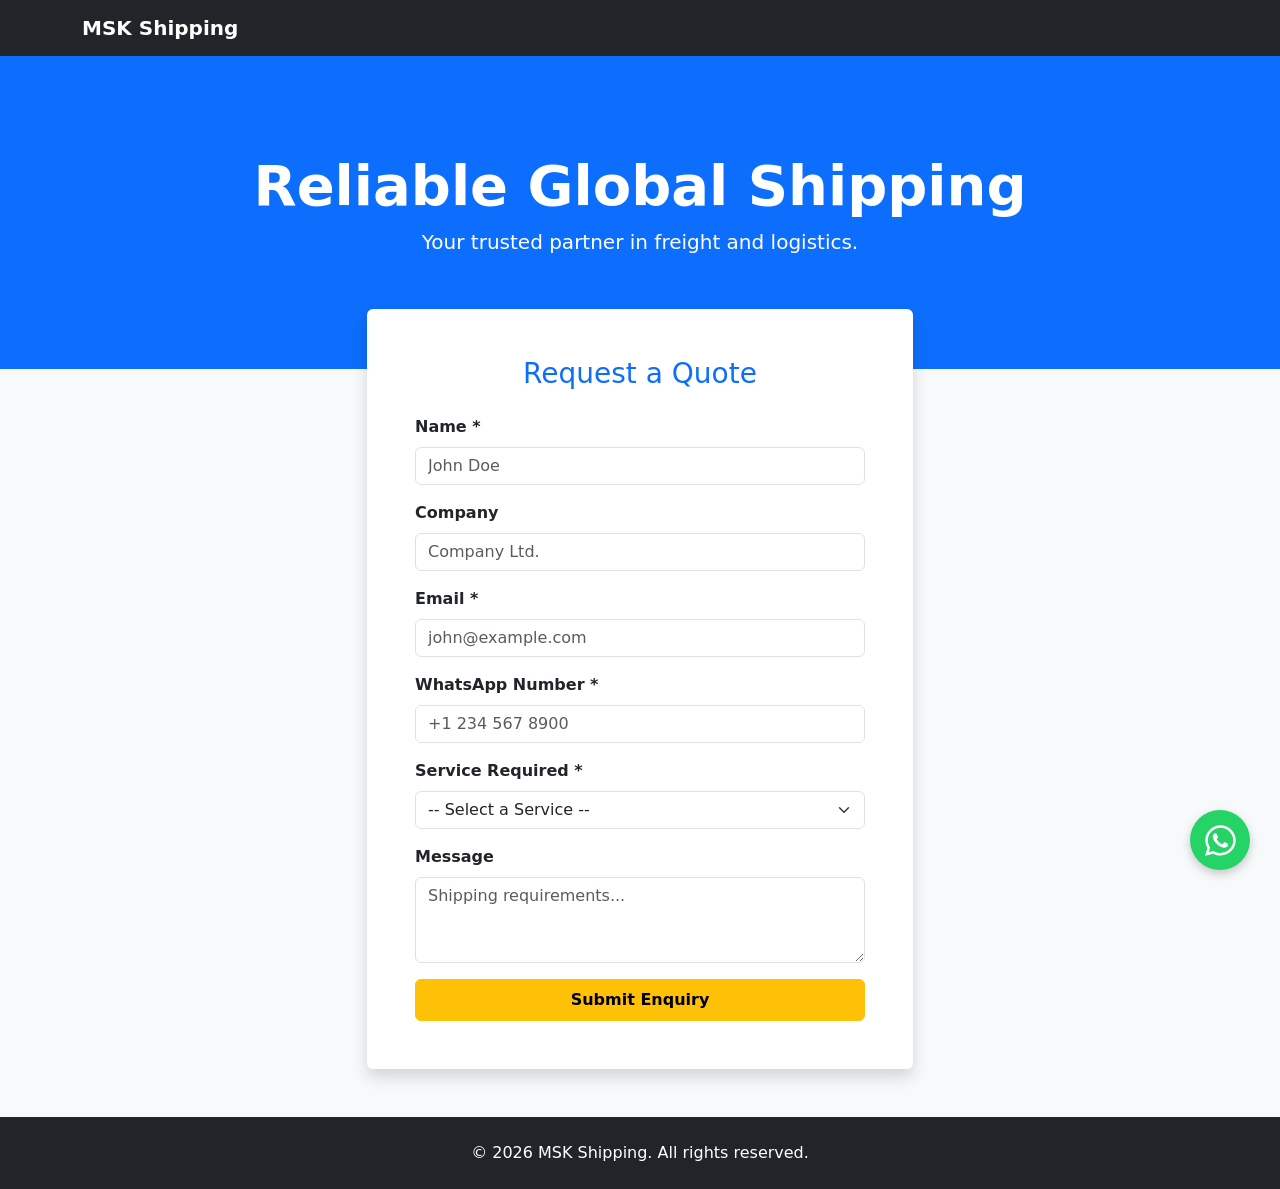
<file: Java/index.html>
<!doctype html>
<html lang="en">
  <head>
    <!-- Google Tag Manager -->
    <script>
      (function (w, d, s, l, i) {
        w[l] = w[l] || [];
        w[l].push({ "gtm.start": new Date().getTime(), event: "gtm.js" });
        var f = d.getElementsByTagName(s)[0],
          j = d.createElement(s),
          dl = l != "dataLayer" ? "&l=" + l : "";
        j.async = true;
        j.src = "https://www.googletagmanager.com/gtm.js?id=" + i + dl;
        f.parentNode.insertBefore(j, f);
      })(window, document, "script", "dataLayer", "GTM-59Z7BXN9");
    </script>
    <!-- End Google Tag Manager -->

    <!-- Google Analytics 4 (GA4) -->
    <script
      async
      src="https://www.googletagmanager.com/gtag/js?id=G-163B0WL570"
    ></script>
    <script>
      window.dataLayer = window.dataLayer || [];
      function gtag() {
        dataLayer.push(arguments);
      }
      gtag("js", new Date());
      gtag("config", "G-163B0WL570");
    </script>
    <!-- End Google Analytics 4 (GA4) -->

    <meta charset="UTF-8" />
    <meta name="viewport" content="width=device-width, initial-scale=1.0" />
    <title>MSK Shipping | Global Logistics</title>

    <!-- Bootstrap 5 CSS via CDN -->
    <link
      href="https://cdn.jsdelivr.net/npm/bootstrap@5.3.2/dist/css/bootstrap.min.css"
      rel="stylesheet"
    />

    <style>
      /* Only custom CSS needed is for the floating WhatsApp button */
      .whatsapp-float {
        position: fixed;
        bottom: 30px;
        right: 30px;
        z-index: 1000;
        background-color: #25d366;
        color: white;
        width: 60px;
        height: 60px;
        border-radius: 50%;
        display: flex;
        justify-content: center;
        align-items: center;
        box-shadow: 0 4px 10px rgba(0, 0, 0, 0.2);
        transition: transform 0.3s;
      }
      .whatsapp-float:hover {
        transform: scale(1.1);
        color: white;
      }
    </style>
  </head>
  <body class="bg-light">
    <!-- Google Tag Manager (noscript) -->
    <noscript
      ><iframe
        src="https://www.googletagmanager.com/ns.html?id=GTM-59Z7BXN9"
        height="0"
        width="0"
        style="display: none; visibility: hidden"
      ></iframe
    ></noscript>
    <!-- End Google Tag Manager (noscript) -->

    <!-- Navbar -->
    <nav class="navbar navbar-expand-lg navbar-dark bg-dark">
      <div class="container">
        <a class="navbar-brand fw-bold" href="#">MSK Shipping</a>
      </div>
    </nav>

    <!-- Hero Section -->
    <header class="bg-primary text-white text-center py-5">
      <div class="container py-5">
        <h1 class="display-4 fw-bold">Reliable Global Shipping</h1>
        <p class="lead">Your trusted partner in freight and logistics.</p>
      </div>
    </header>

    <!-- Contact Form Section -->
    <section class="container mb-5" style="margin-top: -60px">
      <div class="row justify-content-center">
        <div class="col-md-8 col-lg-6">
          <div class="card shadow border-0">
            <div class="card-body p-4 p-md-5">
              <h3 class="text-center text-primary mb-4">Request a Quote</h3>

              <!-- Form method set to GET for localhost testing to avoid 405 errors -->
              <form action="/thank-you.html" method="GET">
                <div class="mb-3">
                  <label class="form-label fw-bold">Name *</label>
                  <input
                    type="text"
                    name="name"
                    class="form-control"
                    required
                    placeholder="John Doe"
                  />
                </div>
                <div class="mb-3">
                  <label class="form-label fw-bold">Company</label>
                  <input
                    type="text"
                    name="company"
                    class="form-control"
                    placeholder="Company Ltd."
                  />
                </div>
                <div class="mb-3">
                  <label class="form-label fw-bold">Email *</label>
                  <input
                    type="email"
                    name="email"
                    class="form-control"
                    required
                    placeholder="john@example.com"
                  />
                </div>
                <div class="mb-3">
                  <label class="form-label fw-bold">WhatsApp Number *</label>
                  <input
                    type="tel"
                    name="mobile"
                    class="form-control"
                    required
                    placeholder="+1 234 567 8900"
                  />
                </div>
                <div class="mb-3">
                  <label class="form-label fw-bold">Service Required *</label>
                  <select name="service" class="form-select" required>
                    <option value="">-- Select a Service --</option>
                    <option value="ocean-freight">Ocean Freight</option>
                    <option value="air-freight">Air Freight</option>
                    <option value="customs-clearance">Customs Clearance</option>
                  </select>
                </div>
                <div class="mb-3">
                  <label class="form-label fw-bold">Message</label>
                  <textarea
                    name="message"
                    class="form-control"
                    rows="3"
                    placeholder="Shipping requirements..."
                  ></textarea>
                </div>
                <button
                  type="submit"
                  class="btn btn-warning w-100 fw-bold py-2"
                >
                  Submit Enquiry
                </button>
              </form>
            </div>
          </div>
        </div>
      </div>
    </section>

    <!-- Floating WhatsApp Button -->
    <a
      href="https://wa.me/1234567890"
      class="whatsapp-float"
      target="_blank"
      aria-label="Chat on WhatsApp"
    >
      <svg width="35" height="35" fill="currentColor" viewBox="0 0 448 512">
        <path
          d="M380.9 97.1C339 55.1 283.2 32 223.9 32c-122.4 0-222 99.6-222 222 0 39.1 10.2 77.3 29.6 111L0 480l117.7-30.9c32.4 17.7 68.9 27 106.1 27h.1c122.3 0 224.1-99.6 224.1-222 0-59.3-25.2-115-67.1-157.1zm-157 341.6c-33.2 0-65.7-8.9-94-25.7l-6.7-4-69.8 18.3L72 359.2l-4.4-7c-18.5-29.4-28.2-63.3-28.2-98.2 0-101.7 82.8-184.5 184.6-184.5 49.3 0 95.6 19.2 130.4 54.1 34.8 34.9 56.2 81.2 56.1 130.5 0 101.8-84.9 184.6-186.6 184.6zm101.2-138.2c-5.5-2.8-32.8-16.2-37.9-18-5.1-1.9-8.8-2.8-12.5 2.8-3.7 5.6-14.3 18-17.6 21.8-3.2 3.7-6.5 4.2-12 1.4-32.6-16.3-54-29.1-75.5-66-5.7-9.8 5.7-9.1 16.3-30.3 1.8-3.7.9-6.9-.5-9.7-1.4-2.8-12.5-30.1-17.1-41.2-4.5-10.8-9.1-9.3-12.5-9.5-3.2-.2-6.9-.2-10.6-.2-3.7 0-9.7 1.4-14.8 6.9-5.1 5.6-19.4 19-19.4 46.3 0 27.3 19.9 53.7 22.6 57.4 2.8 3.7 39.1 59.7 94.8 83.8 35.2 15.2 49 16.5 66.6 13.9 10.7-1.6 32.8-13.4 37.4-26.4 4.6-13 4.6-24.1 3.2-26.4-1.3-2.5-5-3.9-10.5-6.6z"
        />
      </svg>
    </a>

    <!-- Footer -->
    <footer class="bg-dark text-white text-center py-4 mt-auto">
      <p class="mb-0">&copy; 2026 MSK Shipping. All rights reserved.</p>
    </footer>
  </body>
</html>
</file>
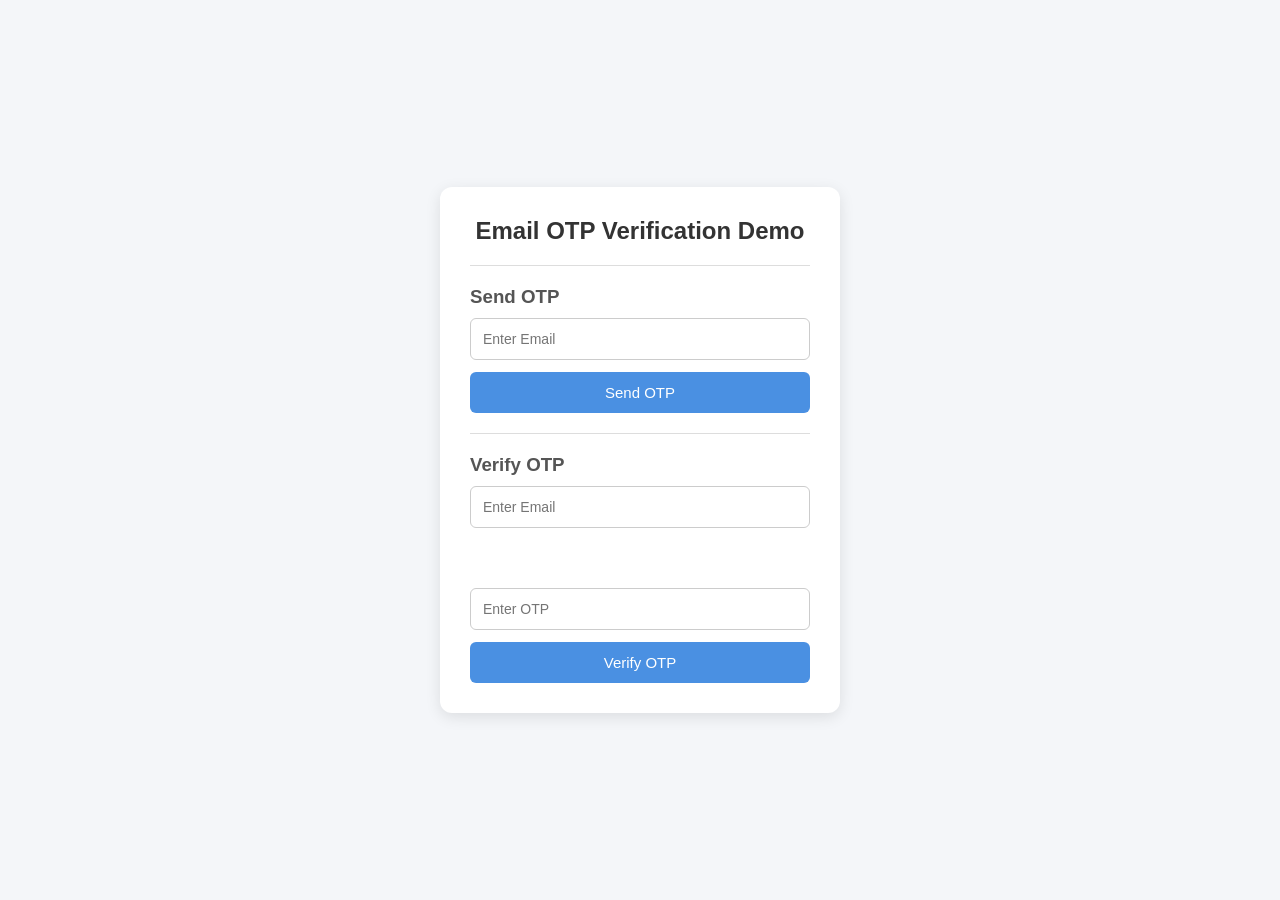
<file: EmployeeManagement/src/main/resources/templates/otp.html>
<!doctype html>
<html xmlns:th="http://www.thymeleaf.org">
  <head>
    <title>Email OTP Demo</title>
    <meta charset="UTF-8" />
    <style>
      * {
        margin: 0;
        padding: 0;
        box-sizing: border-box;
        font-family: "Segoe UI", sans-serif;
      }

      body {
        background: #f4f6f9;
        display: flex;
        justify-content: center;
        align-items: center;
        min-height: 100vh;
      }

      .container {
        background: white;
        padding: 30px;
        border-radius: 12px;
        box-shadow: 0 4px 15px rgba(0, 0, 0, 0.1);
        width: 400px;
      }

      h2 {
        text-align: center;
        margin-bottom: 20px;
        color: #333;
      }

      h3 {
        margin-bottom: 10px;
        color: #555;
      }

      p {
        text-align: center;
        margin-bottom: 15px;
        font-weight: 600;
      }

      hr {
        margin: 20px 0;
        border: none;
        border-top: 1px solid #ddd;
      }

      form {
        display: flex;
        flex-direction: column;
        gap: 12px;
      }

      input {
        padding: 12px;
        border: 1px solid #ccc;
        border-radius: 6px;
        font-size: 14px;
        outline: none;
        transition: 0.3s;
      }

      input:focus {
        border-color: #4a90e2;
        box-shadow: 0 0 5px rgba(74, 144, 226, 0.3);
      }

      button {
        padding: 12px;
        background: #4a90e2;
        color: white;
        border: none;
        border-radius: 6px;
        font-size: 15px;
        cursor: pointer;
        transition: 0.3s;
      }

      button:hover {
        background: #357abd;
      }

      .success {
        color: green;
      }

      .error {
        color: red;
      }
    </style>
  </head>
  <body>
    <div class="container">
      <h2>Email OTP Verification Demo</h2>

      <p th:text="${message}" style="color: green"></p>

      <hr />

      <h3>Send OTP</h3>

      <form action="/send-otp" method="post">
        <input type="email" name="email" placeholder="Enter Email" required />

        <button type="submit">Send OTP</button>
      </form>

      <hr />

      <h3>Verify OTP</h3>

      <form action="/verify-otp" method="post">
        <input
          type="email"
          name="email"
          placeholder="Enter Email"
          th:value="${email}"
          required
        />

        <br /><br />

        <input type="text" name="otp" placeholder="Enter OTP" required />

        <button type="submit">Verify OTP</button>
      </form>
    </div>
  </body>
</html>
</file>
